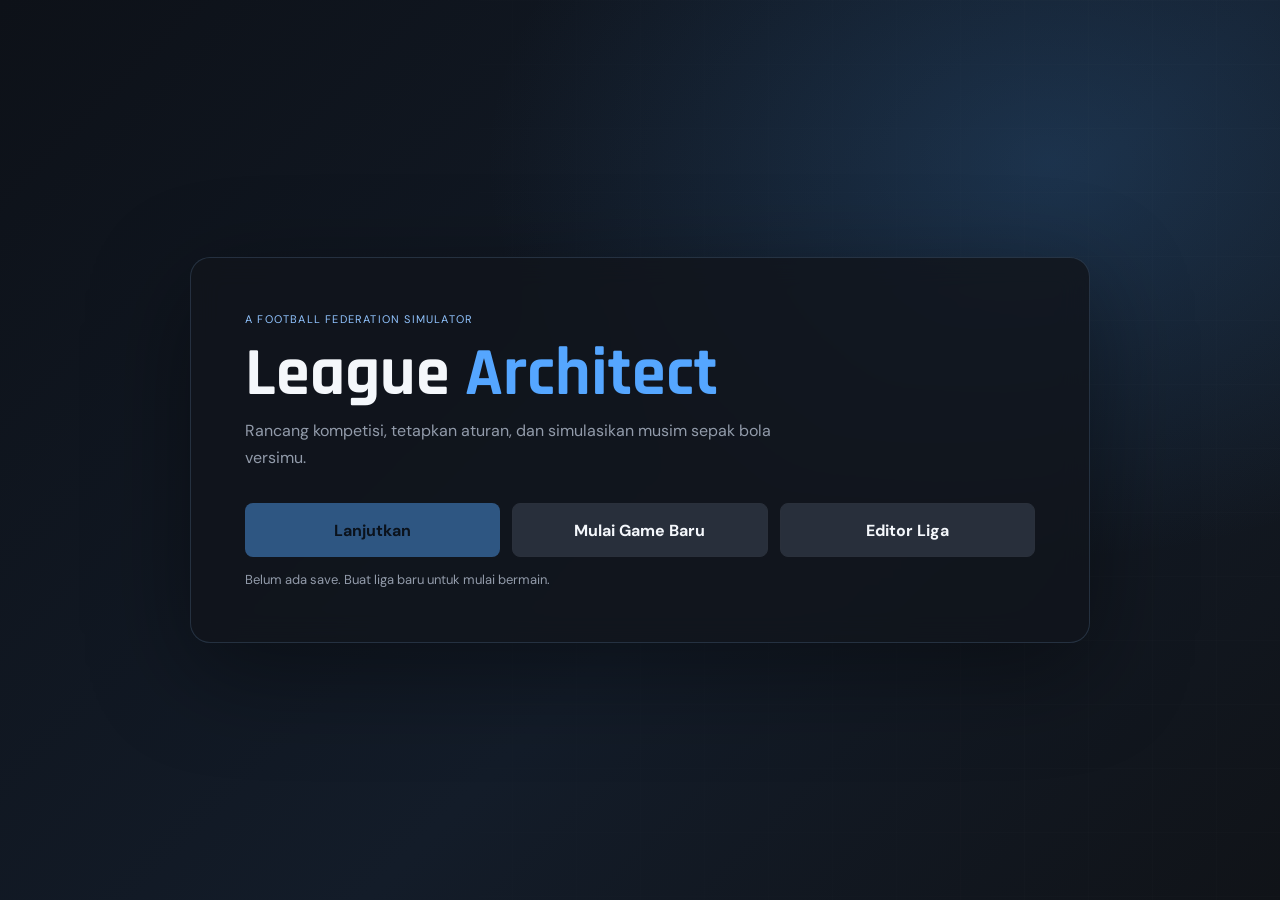
<file: index.html>
<!DOCTYPE html>
<html lang="id">
<head>
    <meta charset="UTF-8">
    <meta name="viewport" content="width=device-width, initial-scale=1.0">
    <meta name="theme-color" content="#101318">
    <title>League Architect | Football Federation Simulator</title>
    <link rel="preconnect" href="https://fonts.googleapis.com">
    <link rel="preconnect" href="https://fonts.gstatic.com" crossorigin>
    <link href="https://fonts.googleapis.com/css2?family=DM+Sans:wght@400;500;600;700&family=Rajdhani:wght@600;700&display=swap" rel="stylesheet">
    <link rel="stylesheet" href="CSS/style.css">
</head>
<body>
    <section id="startScreen" class="start-screen">
        <div class="start-backdrop"></div>
        <div class="start-content">
            <p class="eyebrow">A FOOTBALL FEDERATION SIMULATOR</p>
            <h1>League <span>Architect</span></h1>
            <p class="start-description">Rancang kompetisi, tetapkan aturan, dan simulasikan musim sepak bola versimu.</p>
            <div id="startMenu" class="start-menu">
                <button class="primary-button start-button" data-start-action="continue">Lanjutkan</button>
                <button class="secondary-button start-button" data-start-action="new">Mulai Game Baru</button>
                <button class="secondary-button start-button" data-start-action="editor">Editor Liga</button>
                <p id="saveHint" class="notice"></p>
            </div>
            <div id="setupPanel" class="setup-panel" hidden></div>
        </div>
    </section>

    <div class="app-shell" id="appShell" hidden>
        <aside class="sidebar">
            <button class="club-mark" data-view="overview" aria-label="Buka ringkasan liga">
                <span>LIGA</span>
            </button>
            <nav class="main-nav" aria-label="Navigasi utama">
                <button class="nav-item active" data-view="overview" title="Ringkasan"><span>⌂</span><small>Ringkasan</small></button>
                <button class="nav-item" data-view="teams" title="Tim"><span>♙</span><small>Tim</small></button>
                <button class="nav-item" data-view="regulations" title="Peraturan"><span>⚙</span><small>Peraturan</small></button>
                <button class="nav-item" data-view="calendar" title="Kalender"><span>▦</span><small>Kalender</small></button>
                <button class="nav-item" data-view="records" title="Laporan"><span>▤</span><small>Laporan</small></button>
                <button class="nav-item" data-view="archive" title="Arsip Musim"><span>◷</span><small>Arsip</small></button>
                <button class="nav-item" data-view="ratings" title="Rating Tim"><span>★</span><small>Rating</small></button>
                <button class="nav-item" id="leagueEditorButton" title="Editor Liga — tersedia setelah musim selesai"><span>✎</span><small>Editor</small></button>
            </nav>
            <button class="nav-item save-button" id="saveButton" title="Simpan"><span>✓</span><small>Simpan</small></button>
        </aside>

        <main class="main-content">
            <header class="topbar">
                <div>
                    <p class="eyebrow" id="seasonLabel">Musim 2026/27</p>
                    <h1 id="pageTitle">Ringkasan Liga</h1>
                </div>
                <div class="topbar-actions">
                    <div class="finance-pill"><span>Kas Federasi</span><strong id="budgetValue">Rp 0</strong></div>
                    <button class="icon-button" id="resetButton" title="Menu utama" aria-label="Kembali ke menu utama">⌂</button>
                </div>
            </header>
            <div id="app" class="view-container" aria-live="polite"></div>
        </main>
    </div>

    <div id="toast" class="toast" role="status"></div>
    <script src="DATA/player-names.js"></script>
    <script src="JS/app.js"></script>
</body>
</html>
</file>
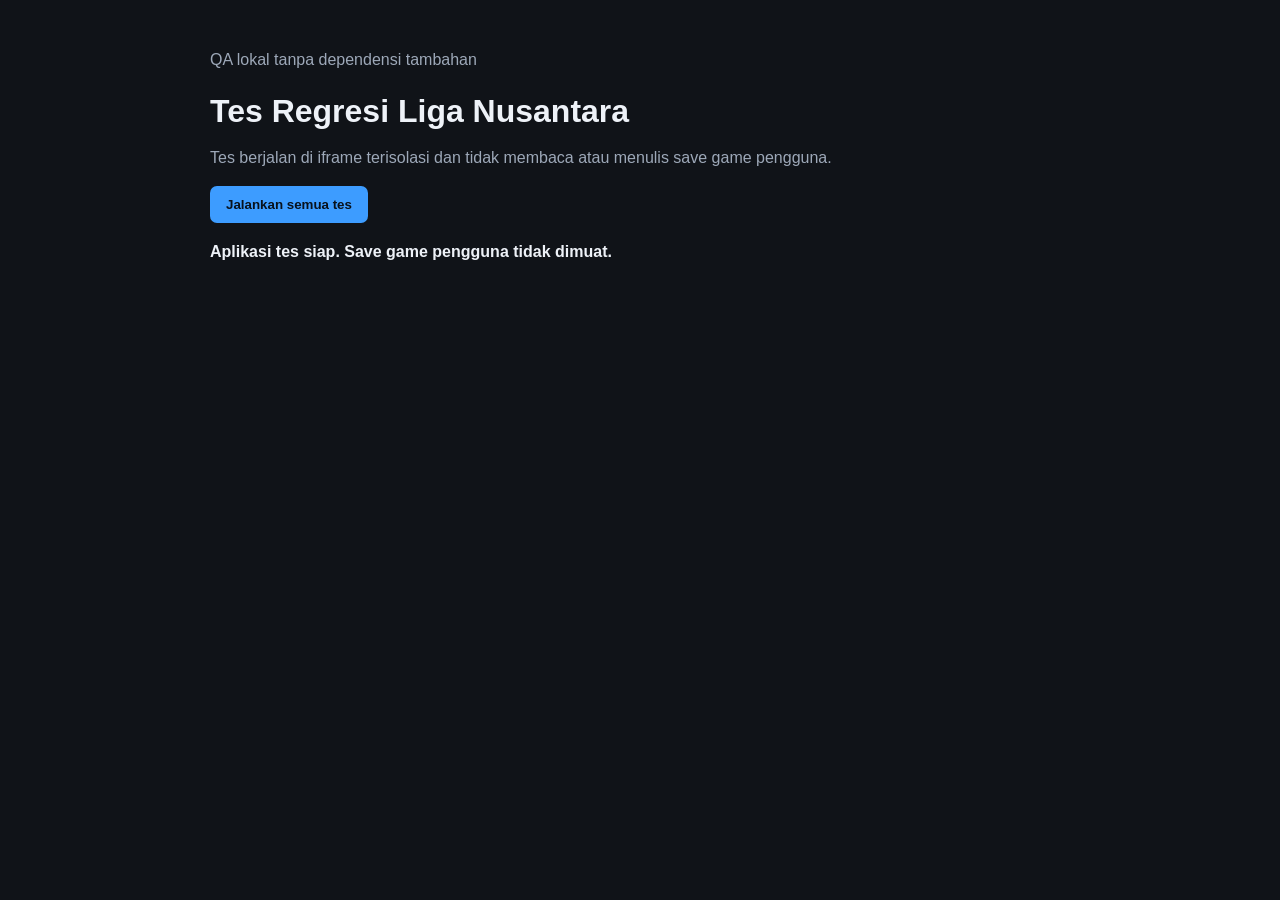
<file: tests/regression.html>
<!DOCTYPE html>
<html lang="id">
<head>
    <meta charset="UTF-8">
    <meta name="viewport" content="width=device-width, initial-scale=1.0">
    <title>Tes Regresi — Liga Nusantara</title>
    <style>
        :root { color-scheme: dark; font-family: "Segoe UI", sans-serif; background: #101318; color: #eef2f8; }
        body { max-width: 860px; margin: 0 auto; padding: 32px 20px; }
        h1 { margin-bottom: 8px; }
        p { color: #9da8b8; line-height: 1.5; }
        button { padding: 11px 16px; border: 0; border-radius: 7px; background: #3d9cff; color: #08111c; font-weight: 700; cursor: pointer; }
        button:disabled { opacity: .55; cursor: wait; }
        #summary { margin: 20px 0 10px; font-weight: 700; }
        #results { padding-left: 24px; }
        #results li { margin: 9px 0; }
        .passed { color: #48d597; }
        .failed { color: #ff6b78; }
        .test-frame { position: fixed; left: -10000px; top: 0; width: 1280px; height: 900px; border: 0; }
    </style>
</head>
<body>
    <main>
        <p>QA lokal tanpa dependensi tambahan</p>
        <h1>Tes Regresi Liga Nusantara</h1>
        <p>Tes berjalan di iframe terisolasi dan tidak membaca atau menulis save game pengguna.</p>
        <button id="runTests" type="button" disabled>Memuat aplikasi tes…</button>
        <div id="summary" role="status">Menunggu aplikasi tes dimuat.</div>
        <ol id="results"></ol>
    </main>
    <iframe id="appFrame" class="test-frame" src="../index.html?regression=1" title="Fixture tes aplikasi"></iframe>
    <script src="regression.js"></script>
</body>
</html>
</file>
<file: CSS/style.css>
:root {
    --bg: #0e1117;
    --panel: #171b23;
    --panel-2: #1d222c;
    --line: #2a303b;
    --text: #f4f7fb;
    --muted: #929baa;
    --accent: #55a6ff;
    --accent-2: #91c4ff;
    --green: #48d597;
    --orange: #ffb35c;
    --danger: #ff6b78;
}

* { box-sizing: border-box; }

body {
    margin: 0;
    min-width: 320px;
    min-height: 100vh;
    background: var(--bg);
    color: var(--text);
    font-family: "DM Sans", sans-serif;
}

button { font: inherit; }

.app-shell { display: grid; grid-template-columns: 84px 1fr; min-height: 100vh; }

.sidebar {
    position: fixed;
    z-index: 20;
    width: 84px;
    height: 100vh;
    display: flex;
    flex-direction: column;
    align-items: center;
    padding: 18px 10px;
    background: #11151c;
    border-right: 1px solid var(--line);
}

.club-mark {
    width: 52px;
    height: 52px;
    border: 1px solid #4e79a8;
    border-radius: 50%;
    background: linear-gradient(145deg, #1d67aa, #19344f);
    color: white;
    font-family: "Rajdhani", sans-serif;
    font-size: 13px;
    font-weight: 700;
    cursor: pointer;
}

.main-nav { display: flex; flex-direction: column; gap: 6px; margin-top: 34px; width: 100%; }
.nav-item {
    width: 64px;
    min-height: 58px;
    border: 0;
    border-radius: 10px;
    background: transparent;
    color: var(--muted);
    display: flex;
    flex-direction: column;
    align-items: center;
    justify-content: center;
    gap: 3px;
    cursor: pointer;
}
.nav-item span { font-size: 21px; line-height: 1; }
.nav-item small { font-size: 10px; }
.nav-item:hover, .nav-item.active { color: var(--text); background: #202735; }
.nav-item.active { box-shadow: inset 3px 0 var(--accent); }
.save-button { margin-top: auto; color: var(--green); }

.main-content { grid-column: 2; min-width: 0; }
.topbar {
    height: 96px;
    display: flex;
    align-items: center;
    justify-content: space-between;
    padding: 20px 34px;
    border-bottom: 1px solid var(--line);
    background: rgba(14,17,23,.92);
}
.topbar h1 { margin: 2px 0 0; font-family: "Rajdhani", sans-serif; font-size: 28px; }
.eyebrow { margin: 0; color: var(--muted); text-transform: uppercase; letter-spacing: 1.2px; font-size: 11px; }
.topbar-actions { display: flex; align-items: center; gap: 10px; }
.finance-pill { display: flex; flex-direction: column; min-width: 150px; text-align: right; }
.finance-pill span { color: var(--muted); font-size: 11px; }
.finance-pill strong { color: var(--green); font-size: 16px; }
.icon-button {
    width: 42px;
    height: 42px;
    border: 1px solid var(--line);
    border-radius: 8px;
    background: var(--panel);
    color: var(--text);
    cursor: pointer;
}

.view-container { padding: 26px 34px 40px; }
.grid { display: grid; gap: 16px; }
.grid-overview { grid-template-columns: minmax(0, 1.7fr) minmax(260px, .8fr); }
.panel { background: var(--panel); border: 1px solid var(--line); border-radius: 12px; overflow: hidden; }
.panel-header {
    min-height: 58px;
    display: flex;
    align-items: center;
    justify-content: space-between;
    padding: 14px 18px;
    border-bottom: 1px solid var(--line);
}
.panel-header h2 { margin: 0; font-family: "Rajdhani", sans-serif; font-size: 18px; }
.panel-body { padding: 18px; }

.club-hero {
    min-height: 210px;
    padding: 24px;
    display: flex;
    align-items: center;
    gap: 24px;
    background:
        linear-gradient(90deg, rgba(18,24,33,.95) 20%, rgba(18,24,33,.58)),
        radial-gradient(circle at 85% 25%, #5d94c9 0, #26384c 20%, #151a22 58%);
}
.crest {
    width: 118px;
    height: 118px;
    flex: 0 0 auto;
    display: grid;
    place-items: center;
    border: 4px solid #edf5ff;
    clip-path: polygon(50% 0, 92% 16%, 86% 78%, 50% 100%, 14% 78%, 8% 16%);
    background: linear-gradient(145deg, #4d9ddf, #18365a);
    font-family: "Rajdhani", sans-serif;
    font-size: 22px;
    font-weight: 700;
}
.club-hero h2 { margin: 0 0 5px; font-family: "Rajdhani", sans-serif; font-size: 31px; }
.club-meta { color: var(--muted); font-size: 13px; }
.stat-row { display: grid; grid-template-columns: repeat(4, 1fr); margin-top: 22px; }
.stat { border-right: 1px solid rgba(255,255,255,.12); padding: 0 16px; }
.stat:first-child { padding-left: 0; }
.stat:last-child { border: 0; }
.stat span { display: block; color: var(--muted); font-size: 11px; }
.stat strong { font-family: "Rajdhani", sans-serif; font-size: 20px; }

.next-match { background: linear-gradient(135deg, #1a2634, #171b23); }
.match-teams { display: grid; grid-template-columns: 1fr 60px 1fr; align-items: center; text-align: center; padding: 20px 12px; }
.team-badge { width: 52px; height: 52px; margin: 0 auto 8px; display: grid; place-items: center; border-radius: 50%; background: #2e6fa6; font-family: "Rajdhani", sans-serif; font-weight: 700; }
.match-teams strong { font-size: 12px; }
.match-vs { color: var(--muted); font-family: "Rajdhani", sans-serif; font-size: 13px; }
.primary-button, .secondary-button, .danger-button {
    border: 0;
    border-radius: 8px;
    min-height: 40px;
    padding: 0 16px;
    cursor: pointer;
    font-weight: 700;
}
.primary-button { background: var(--accent); color: #07111d; }
.primary-button:hover { background: var(--accent-2); }
.secondary-button { background: #282f3b; color: var(--text); border: 1px solid var(--line); }
.danger-button { background: #4a2027; color: #ffabb3; border: 1px solid #74323b; }

.table { width: 100%; border-collapse: collapse; }
.table th { color: var(--muted); font-size: 10px; text-transform: uppercase; text-align: left; padding: 10px 12px; border-bottom: 1px solid var(--line); }
.table td { padding: 12px; border-bottom: 1px solid rgba(42,48,59,.75); font-size: 13px; }
.table tr:last-child td { border-bottom: 0; }
.table tr.highlight td { background: rgba(85,166,255,.06); }
.position { color: var(--accent); font-weight: 700; }

.broadcast-table {
    min-width: 860px;
    background: #121820;
}
.broadcast-scroll {
    width: 100%;
    overflow-x: auto;
    scrollbar-color: #3d4b5d #141922;
}
.broadcast-header,
.broadcast-row {
    display: grid;
    grid-template-columns: 44px minmax(190px, 1.7fr) repeat(7, 48px) 58px 112px 78px;
    align-items: center;
}
.broadcast-header {
    min-height: 36px;
    color: var(--muted);
    background: #1b222d;
    border-bottom: 1px solid var(--line);
    font-size: 9px;
    font-weight: 700;
    text-align: center;
    text-transform: uppercase;
}
.broadcast-header span:nth-child(2) { text-align: left; padding-left: 12px; }
.broadcast-row {
    min-height: 68px;
    border-bottom: 1px solid rgba(42,48,59,.82);
    position: relative;
    text-align: center;
    font-size: 12px;
}
.broadcast-row:last-child { border-bottom: 0; }
.broadcast-row:hover { background: rgba(85,166,255,.055); }
.broadcast-row.promotion { border-left: 3px solid var(--green); }
.broadcast-row.playoff { border-left: 3px solid var(--orange); }
.broadcast-row.relegation { border-left: 3px solid var(--danger); }
.broadcast-row:not(.promotion):not(.playoff):not(.relegation) { border-left: 3px solid transparent; }
.standing-position {
    display: flex;
    align-items: center;
    justify-content: center;
    gap: 3px;
    color: var(--accent-2);
    font-family: "Rajdhani", sans-serif;
    font-size: 17px;
    font-weight: 700;
}
.standing-movement {
    min-width: 17px;
    color: var(--muted);
    font-family: "Rajdhani", sans-serif;
    font-size: 9px;
    font-weight: 900;
    line-height: 1;
    white-space: nowrap;
}
.standing-movement.up { color: var(--green); }
.standing-movement.down { color: var(--danger); }
.standing-movement.flat { color: var(--muted); font-size: 10px; }
.standing-club {
    display: grid;
    grid-template-columns: 42px minmax(0, 1fr);
    align-items: center;
    gap: 10px;
    min-width: 0;
    height: 68px;
    padding: 0 10px 0 8px;
    border: 0;
    background: transparent;
    color: var(--text);
    text-align: left;
    cursor: pointer;
}
.standing-club:hover strong { color: var(--accent-2); }
.standing-club strong,
.standing-club small { display: block; overflow: hidden; text-overflow: ellipsis; white-space: nowrap; }
.standing-club strong { font-size: 13px; }
.standing-club small { margin-top: 3px; color: var(--muted); font-size: 10px; }
.standing-badge {
    width: 38px;
    height: 38px;
    display: grid;
    place-items: center;
    border: 1px solid #5a7391;
    border-radius: 50%;
    background: linear-gradient(145deg, #315a7e, #182838);
    color: #edf5ff;
    font-family: "Rajdhani", sans-serif;
    font-size: 11px;
    font-weight: 700;
}
.positive { color: var(--green); }
.negative { color: var(--danger); }
.form-results {
    display: flex;
    justify-content: center;
    gap: 3px;
}
.form-results span,
.club-form span {
    width: 20px;
    height: 20px;
    display: grid;
    place-items: center;
    border-radius: 4px;
    font-size: 9px;
    font-weight: 800;
}
.form-w { background: #257d5b; color: #dfffee; }
.form-d { background: #5d6571; color: #fff; }
.form-l { background: #8d3b45; color: #ffe9ec; }
.form-empty { background: #242b35; color: var(--muted); }
.standing-cards {
    display: flex;
    justify-content: center;
    gap: 5px;
}
.standing-cards span {
    min-width: 24px;
    height: 22px;
    display: grid;
    place-items: center;
    border-radius: 4px;
    font-size: 9px;
    font-weight: 800;
}
.yellow-card { background: #b88a2b; color: #19150d; }
.red-card { background: #9d3d48; color: #fff; }
.standing-points {
    width: 42px;
    height: 34px;
    display: grid;
    place-items: center;
    justify-self: center;
    border-radius: 6px;
    background: var(--accent);
    color: #09111b;
    font-family: "Rajdhani", sans-serif;
    font-size: 15px;
}
.table-legend {
    display: flex;
    gap: 18px;
    min-height: 42px;
    align-items: center;
    padding: 0 18px;
    border-top: 1px solid var(--line);
    color: var(--muted);
    font-size: 10px;
}
.table-legend span { display: flex; align-items: center; gap: 7px; }
.table-legend i { width: 8px; height: 8px; border-radius: 50%; }
.legend-promotion { background: var(--green); }
.legend-playoff { background: var(--orange); }
.legend-relegation { background: var(--danger); }
.legend-neutral { background: var(--accent); }

.list-row { display: grid; grid-template-columns: 52px 1fr auto; align-items: center; gap: 12px; padding: 10px 0; border-bottom: 1px solid var(--line); }
.list-row:last-child { border: 0; }
.shirt { width: 42px; height: 42px; display: grid; place-items: center; border-radius: 8px; background: #293342; color: var(--accent-2); font-family: "Rajdhani", sans-serif; }
.player-name strong { display: block; }
.player-name small { color: var(--muted); }
.rating { width: 38px; height: 38px; display: grid; place-items: center; border-radius: 50%; background: #26382c; color: var(--green); font-weight: 700; }

.notice { color: var(--muted); font-size: 13px; }
.fixtures-grid { display: grid; grid-template-columns: repeat(3, 1fr); gap: 16px; }
.fixture-card { padding: 16px; }
.fixture-card.played { opacity: .85; }
.fixture-meta { color: var(--muted); font-size: 11px; margin-bottom: 14px; }
.fixture-score { display: grid; grid-template-columns: 1fr 52px 1fr; align-items: center; text-align: center; }
.fixture-score strong { font-size: 12px; }
.score-box { color: var(--text); font-family: "Rajdhani", sans-serif; font-size: 22px; }

.formation { display: grid; grid-template-columns: repeat(5, 1fr); gap: 12px; padding: 18px; min-height: 360px; background: repeating-linear-gradient(90deg, transparent 0, transparent calc(20% - 1px), rgba(255,255,255,.035) 20%), linear-gradient(160deg, #1f5038, #183728); border-radius: 10px; }
.formation-row { display: flex; flex-direction: column-reverse; align-items: center; justify-content: space-around; }
.pitch-player { width: 78px; text-align: center; cursor: pointer; }
.pitch-player span { width: 44px; height: 44px; margin: auto; display: grid; place-items: center; border: 2px solid rgba(255,255,255,.75); border-radius: 50%; background: #19314a; font-weight: 700; box-shadow: 0 6px 14px rgba(0,0,0,.25); }
.pitch-player small { display: block; margin-top: 5px; font-size: 10px; text-shadow: 0 1px 3px #000; }

.market-grid { display: grid; grid-template-columns: repeat(2, minmax(0,1fr)); gap: 12px; }
.market-card { display: grid; grid-template-columns: 50px 1fr auto; align-items: center; gap: 12px; padding: 14px; border: 1px solid var(--line); border-radius: 10px; }
.market-card strong { display: block; }
.market-card small { color: var(--muted); }
.price { color: var(--green); font-weight: 700; margin-bottom: 6px; }

.club-detail-back { margin-bottom: 14px; }
.club-detail-grid {
    display: grid;
    grid-template-columns: minmax(0, 1.4fr) minmax(220px, .6fr);
    gap: 16px;
}
.club-profile-header {
    min-height: 136px;
    display: flex;
    align-items: center;
    justify-content: space-around;
    gap: 18px;
    padding: 24px;
    border-bottom: 1px solid var(--line);
}
.club-profile-header h2 { margin: 4px 0 3px; font-family: "Rajdhani", sans-serif; font-size: 28px; }
.club-profile-badge { width: 88px !important; height: 88px !important; margin: 0 !important; flex: 0 0 auto; font-size: 18px !important; }
.club-profile-stats {
    display: grid;
    grid-template-columns: repeat(4, 1fr);
    gap: 12px;
}
.club-profile-stats div {
    min-height: 70px;
    display: flex;
    flex-direction: column;
    justify-content: center;
    padding: 10px;
    border: 1px solid var(--line);
    border-radius: 8px;
    background: #11161e;
}
.club-profile-stats span { color: var(--muted); font-size: 10px; }
.club-profile-stats strong { margin-top: 5px; font-family: "Rajdhani", sans-serif; font-size: 18px; }
.club-form { display: flex; gap: 7px; }
.club-form span { width: 34px; height: 34px; font-size: 11px; }
.club-finance-panel,
.club-history-panel { grid-column: 1 / -1; }
.club-match-row {
    display: grid;
    grid-template-columns: 74px 68px minmax(0, 1fr) 30px 110px;
    align-items: center;
    min-height: 48px;
    border-bottom: 1px solid rgba(42,48,59,.72);
}
.club-match-row:last-child { border-bottom: 0; }
.club-match-row.menang { border-left: 3px solid var(--green); background: rgba(72,213,151,.025); }
.club-match-row.seri { border-left: 3px solid #d8b35c; background: rgba(216,179,92,.025); }
.club-match-row.kalah { border-left: 3px solid var(--danger); background: rgba(255,107,120,.025); }
.match-result-badge {
    width: 62px;
    height: 26px;
    display: grid;
    place-items: center;
    justify-self: center;
    border-radius: 5px;
    font-size: 9px;
    font-weight: 900;
    letter-spacing: .5px;
}
.match-result-badge.menang { background: #257d5b; color: #dfffee; }
.match-result-badge.seri { background: #806b32; color: #fff5c9; }
.match-result-badge.kalah { background: #8d3b45; color: #ffe9ec; }
.match-venue {
    color: var(--accent-2) !important;
    font-size: 9px !important;
    text-align: center;
}
.club-match-row .club-score {
    background: #3a4b60;
    color: #fff;
}
.club-match-row .opponent-score {
    background: #202734;
    color: var(--muted);
}
.match-result-legend {
    display: flex;
    align-items: center;
    gap: 6px;
    font-size: 9px;
}
.match-result-legend span {
    border-radius: 4px;
    padding: 4px 6px;
    font-weight: 800;
}
.match-result-legend .legend-win { background: #257d5b; color: #dfffee; }
.match-result-legend .legend-draw { background: #806b32; color: #fff5c9; }
.match-result-legend .legend-loss { background: #8d3b45; color: #ffe9ec; }
.match-result-legend small { color: var(--muted); margin-left: 4px; }
.club-match-row > span { color: var(--muted); font-size: 11px; }
.club-match-row > strong { font-size: 13px; }
.club-match-row > .club-opponent-link {
    justify-self: start;
    padding: 0;
    border: 0;
    background: transparent;
    color: var(--text);
    font: inherit;
    font-size: 13px;
    font-weight: 700;
    text-align: left;
    cursor: pointer;
}
.club-match-row > .club-opponent-link:hover { color: var(--accent-2); text-decoration: underline; }
.club-match-row > div { display: flex; justify-content: flex-end; align-items: center; gap: 8px; }
.club-match-row > div span {
    width: 30px;
    height: 30px;
    display: grid;
    place-items: center;
    border-radius: 5px;
    background: #28313e;
    font-family: "Rajdhani", sans-serif;
}

.toast {
    position: fixed;
    right: 24px;
    bottom: 24px;
    transform: translateY(20px);
    opacity: 0;
    pointer-events: none;
    z-index: 50;
    padding: 12px 16px;
    border: 1px solid #3d4b5d;
    border-radius: 8px;
    background: #252d38;
    transition: .2s;
}
.toast.show { transform: translateY(0); opacity: 1; }

.federation-hero {
    min-height: 210px;
    padding: 24px;
    display: flex;
    align-items: center;
    gap: 24px;
    background:
        linear-gradient(90deg, rgba(18,24,33,.95) 20%, rgba(18,24,33,.58)),
        radial-gradient(circle at 85% 25%, #5d94c9 0, #26384c 20%, #151a22 58%);
}

.federation-hero h2 { margin: 0 0 5px; font-family: "Rajdhani", sans-serif; font-size: 31px; }

.team-grid {
    display: grid;
    grid-template-columns: repeat(2, minmax(0, 1fr));
    gap: 12px;
}

.team-card {
    display: grid;
    grid-template-columns: 52px 1fr auto;
    align-items: center;
    gap: 12px;
    min-height: 92px;
    padding: 14px;
    border: 1px solid var(--line);
    border-radius: 10px;
}

.team-card strong,
.team-card small { display: block; }
.team-card small { margin-top: 4px; color: var(--muted); }
.team-card-stats { display: flex; gap: 18px; text-align: right; }
.team-card-stats span { min-width: 58px; }
.team-card-stats small { color: var(--muted); }
.team-card-button {
    width: 100%;
    border: 1px solid var(--line);
    background: var(--panel);
    color: var(--text);
    text-align: left;
    cursor: pointer;
}
.team-card-button:hover {
    border-color: #5689bd;
    background: #1c2430;
}

.rules-grid {
    display: grid;
    grid-template-columns: repeat(2, minmax(0, 1fr));
    gap: 12px;
}

.rule-card {
    display: grid;
    grid-template-columns: 42px 1fr;
    align-items: center;
    gap: 12px;
    min-height: 86px;
    padding: 12px;
    border: 1px solid var(--line);
    border-radius: 10px;
}
.rule-card > span {
    width: 38px;
    height: 38px;
    display: grid;
    place-items: center;
    border-radius: 8px;
    background: #26364a;
    color: var(--accent-2);
    font-family: "Rajdhani", sans-serif;
    font-weight: 700;
}
.rule-card strong,
.rule-card small { display: block; }
.rule-card small { margin-top: 5px; color: var(--muted); }
.rule-select { width: 100%; margin: 6px 0 14px; }

.calendar-list {
    display: grid;
    grid-template-columns: repeat(2, minmax(0, 1fr));
    gap: 12px;
}
.week-card {
    padding: 12px;
    border: 1px solid var(--line);
    border-radius: 10px;
}
.week-card.current { border-color: #5689bd; box-shadow: inset 3px 0 var(--accent); }
.week-title { display: flex; justify-content: space-between; margin-bottom: 8px; }
.week-title span { color: var(--muted); font-size: 11px; }
.calendar-match {
    display: grid;
    grid-template-columns: 1fr 58px 1fr;
    align-items: center;
    min-height: 34px;
    border-top: 1px solid rgba(42,48,59,.65);
    text-align: center;
    font-size: 12px;
}
.calendar-match strong:first-child { text-align: right; }
.calendar-match strong:last-child { text-align: left; }
.calendar-match span { color: var(--accent-2); }
.promotion-settings {
    display: grid;
    grid-template-columns: minmax(0, 1fr);
    gap: 12px;
    margin: 8px 0 6px;
}
.promotion-settings label {
    display: block;
    margin-bottom: 6px;
    color: var(--muted);
    font-size: 12px;
}
.promotion-settings input { width: 100%; }
.movement-rules {
    width: 100%;
}
.movement-rules-intro { margin-bottom: 12px; }
.movement-rules-intro h3 {
    margin: 0 0 4px;
    font-family: "Rajdhani", sans-serif;
    font-size: 18px;
}
.movement-rules-intro p {
    max-width: 720px;
    margin: 0;
    color: var(--muted);
    font-size: 12px;
    line-height: 1.5;
}
.movement-rule-card {
    display: grid;
    gap: 12px;
    margin-top: 10px;
    padding: 16px;
    border: 1px solid var(--line);
    border-radius: 10px;
    background: rgba(16,20,27,.72);
}
.movement-rule-heading {
    display: flex;
    align-items: flex-start;
    justify-content: space-between;
    flex-wrap: wrap;
    gap: 12px;
}
.movement-rule-heading > div { display: grid; gap: 3px; }
.movement-rule-kicker {
    color: var(--accent-2);
    font-size: 10px;
    font-weight: 700;
    letter-spacing: .06em;
    text-transform: uppercase;
}
.movement-rule-heading strong {
    font-family: "Rajdhani", sans-serif;
    font-size: 19px;
}
.movement-rule-heading span {
    color: var(--muted);
    font-size: 11px;
}
.movement-rule-heading > span {
    padding: 5px 8px;
    border: 1px solid var(--line);
    border-radius: 6px;
    white-space: normal;
}
.movement-rule-card label {
    color: var(--muted);
    font-size: 12px;
}
.movement-mode-label { display: grid; gap: 6px; }
.movement-mode-label select {
    width: 100%;
    min-height: 40px;
}
.movement-fields {
    display: grid;
    grid-template-columns: repeat(2, minmax(0, 1fr));
    gap: 10px;
}
.movement-field {
    display: grid;
    align-content: start;
    gap: 3px;
    min-width: 0;
    padding: 10px;
    border: 1px solid var(--line);
    border-radius: 8px;
    background: rgba(255,255,255,.02);
}
.movement-field > span {
    color: var(--text);
    font-size: 12px;
    font-weight: 700;
}
.movement-field small {
    min-height: 24px;
    color: var(--muted);
    font-size: 10px;
    line-height: 1.3;
}
.movement-field input {
    width: 100%;
    min-height: 40px;
    margin-top: 4px;
}
.movement-rule-explanation {
    padding: 12px 14px;
    border: 1px solid rgba(85,166,255,.2);
    border-radius: 8px;
    background: rgba(85,166,255,.055);
    color: var(--text);
    font-size: 12px;
    line-height: 1.5;
}
.movement-rule-explanation ol {
    display: grid;
    gap: 7px;
    margin: 0;
    padding-left: 20px;
}
.movement-rule-explanation li { padding-left: 3px; }
.movement-rule-explanation li::marker {
    color: var(--accent-2);
    font-weight: 700;
}
.movement-rule-validation {
    margin: 0;
    font-size: 11px;
    line-height: 1.4;
}
.movement-rule-validation.valid { color: var(--green); }
.movement-rule-validation.invalid { color: var(--danger); }

.division-tabs {
    display: flex;
    gap: 8px;
    margin: 0 0 16px;
    padding: 12px;
    overflow-x: auto;
    border: 1px solid var(--line);
    border-radius: 12px;
    background: var(--panel);
}
.division-tab {
    min-width: 118px;
    min-height: 42px;
    border: 1px solid var(--line);
    border-radius: 8px;
    background: #202631;
    color: var(--muted);
    cursor: pointer;
    font-weight: 700;
}
.division-tab span {
    display: inline-grid;
    min-width: 24px;
    height: 24px;
    place-items: center;
    margin-left: 5px;
    border-radius: 12px;
    background: #313947;
    color: var(--text);
}
.division-tab.active {
    border-color: #5689bd;
    background: #26384b;
    color: var(--text);
    box-shadow: inset 0 -3px var(--accent);
}
.calendar-tabs { margin: 12px 18px 0; }
.division-team-section { border-bottom: 1px solid var(--line); }
.division-team-section:last-child { border-bottom: 0; }
.division-team-heading { display: flex; align-items: center; justify-content: space-between; margin-bottom: 10px; }
.division-team-heading h3 { margin: 0; font-family: "Rajdhani", sans-serif; }
.division-team-heading span { color: var(--muted); font-size: 12px; }

@media (max-width: 900px) {
    .app-shell { grid-template-columns: 64px 1fr; }
    .sidebar { width: 64px; }
    .club-mark { width: 44px; height: 44px; }
    .nav-item { width: 44px; }
    .nav-item small { display: none; }
    .topbar { height: 82px; padding: 16px 20px; }
    .view-container { padding: 20px; }
    .grid-overview { grid-template-columns: 1fr; }
    .fixtures-grid { grid-template-columns: repeat(2, 1fr); }
    .team-grid,
    .rules-grid,
    .calendar-list { grid-template-columns: 1fr; }
}

@media (max-width: 620px) {
    .app-shell { display: block; padding-bottom: 68px; }
    .sidebar { top: auto; bottom: 0; width: 100%; height: 68px; padding: 6px 8px; flex-direction: row; }
    .club-mark, .save-button { display: none; }
    .main-nav { margin: 0; flex-direction: row; justify-content: space-around; }
    .nav-item { width: auto; flex: 1; min-height: 52px; }
    .nav-item.active { box-shadow: inset 0 -3px var(--accent); }
    .main-content { grid-column: auto; }
    .topbar { height: 76px; }
    .topbar h1 { font-size: 21px; }
    .finance-pill { min-width: 110px; }
    .view-container { padding: 14px; }
    .club-hero { align-items: flex-start; }
    .crest { width: 82px; height: 82px; }
    .stat-row { grid-template-columns: repeat(2,1fr); gap: 14px 0; }
    .stat:nth-child(2) { border: 0; }
    .fixtures-grid, .market-grid { grid-template-columns: 1fr; }
    .formation { grid-template-columns: repeat(3, 1fr); overflow-x: auto; }
}

[hidden] { display: none !important; }

.start-screen {
    position: fixed;
    inset: 0;
    z-index: 100;
    display: grid;
    place-items: center;
    overflow: auto;
    padding: 28px 18px;
    background:
        radial-gradient(ellipse at 82% 18%, rgba(52,111,170,.28), transparent 38%),
        linear-gradient(135deg, #0d1118, #131c29 58%, #101318);
}
.start-backdrop {
    position: absolute;
    inset: 0;
    opacity: .14;
    background-image:
        linear-gradient(rgba(255,255,255,.08) 1px, transparent 1px),
        linear-gradient(90deg, rgba(255,255,255,.08) 1px, transparent 1px);
    background-size: 64px 64px;
    mask-image: linear-gradient(90deg, transparent, #000);
    pointer-events: none;
}
.start-content {
    position: relative;
    width: min(100%, 900px);
    padding: clamp(22px, 5vw, 54px);
    border: 1px solid rgba(145,196,255,.16);
    border-radius: 20px;
    background: rgba(17,21,28,.84);
    box-shadow: 0 28px 100px rgba(0,0,0,.4);
    backdrop-filter: blur(14px);
}
.start-content > .eyebrow { color: var(--accent-2); }
.start-content > h1 {
    max-width: 600px;
    margin: 16px 0 8px;
    font-family: "Rajdhani", sans-serif;
    font-size: clamp(40px, 8vw, 68px);
    line-height: .98;
}
.start-content > h1 span { color: var(--accent); }
.start-description { max-width: 540px; margin: 0; color: var(--muted); line-height: 1.7; }
.start-menu { display: grid; grid-template-columns: repeat(3, minmax(0, 1fr)); gap: 12px; margin-top: 32px; }
.start-button { min-height: 54px; }
.start-menu .notice { grid-column: 1 / -1; margin: 2px 0 0; }
.start-button:disabled,
.primary-button:disabled,
.secondary-button:disabled { opacity: .45; cursor: not-allowed; }

.setup-panel { margin-top: 30px; }
.setup-heading { margin-bottom: 20px; }
.setup-heading h2 { margin: 8px 0 5px; font-family: "Rajdhani", sans-serif; font-size: 30px; }
.setup-heading .notice { margin: 0; }
.back-button {
    margin: 0 0 22px;
    padding: 0;
    border: 0;
    background: transparent;
    color: var(--accent-2);
    cursor: pointer;
}
.setup-form {
    display: grid;
    gap: 8px;
    padding: 18px;
    border: 1px solid var(--line);
    border-radius: 12px;
    background: rgba(23,27,35,.9);
}
.setup-form > label,
.team-list-heading label { color: var(--text); font-size: 13px; font-weight: 700; }
.setup-form input {
    width: 100%;
    min-height: 44px;
    padding: 0 12px;
    border: 1px solid var(--line);
    border-radius: 8px;
    outline: none;
    background: #10141b;
    color: var(--text);
    font: inherit;
}
.setup-form input:focus { border-color: var(--accent); }
.team-list-heading { display: flex; align-items: center; justify-content: space-between; gap: 12px; margin: 16px 0 4px; }
.team-list-heading small { display: block; margin-top: 3px; color: var(--muted); }
.team-editor-list { display: grid; grid-template-columns: repeat(2, minmax(0, 1fr)); gap: 8px; max-height: 300px; overflow: auto; padding: 2px; }
.team-edit-row { display: grid; grid-template-columns: 30px minmax(0, 1fr) 36px; align-items: center; gap: 6px; }
.team-edit-index { color: var(--muted); font-size: 11px; text-align: center; }
.team-edit-row input { min-width: 0; }
.remove-team-button {
    width: 36px;
    height: 40px;
    border: 1px solid var(--line);
    border-radius: 8px;
    background: #28212a;
    color: #ffabb3;
    font-size: 20px;
    cursor: pointer;
}
.remove-team-button:disabled { opacity: .35; cursor: not-allowed; }
.setup-error { min-height: 18px; margin: 0; color: var(--danger); font-size: 12px; }
.setup-submit { min-height: 48px; }

@media (max-width: 620px) {
    .start-content { padding: 24px 18px; }
    .start-menu { grid-template-columns: 1fr; margin-top: 24px; }
    .team-editor-list { grid-template-columns: 1fr; max-height: 250px; }
    .promotion-settings { grid-template-columns: 1fr; }
    .movement-fields { grid-template-columns: 1fr; }
    .team-list-heading { align-items: flex-start; }
    .team-list-heading .secondary-button { padding: 0 10px; white-space: nowrap; }
    .club-detail-grid { grid-template-columns: 1fr; }
    .club-profile-header { align-items: center; padding: 18px; }
    .club-profile-badge { width: 72px !important; height: 72px !important; font-size: 16px !important; }
    .club-profile-header h2 { font-size: 21px; }
    .club-profile-stats { grid-template-columns: repeat(2, 1fr); }
    .club-history-panel { grid-column: auto; }
    .club-match-row { grid-template-columns: 64px 56px minmax(0, 1fr) 24px 92px; }
    .table-legend { flex-wrap: wrap; padding: 10px 14px; }
}

.rating-directory {
    display: grid;
    grid-template-columns: repeat(2, minmax(0, 1fr));
    gap: 12px;
}
.rating-team-card {
    display: grid;
    grid-template-columns: minmax(190px, 1fr) 66px minmax(180px, 1fr) 112px;
    align-items: center;
    gap: 12px;
    min-height: 112px;
    padding: 12px;
    border: 1px solid var(--line);
    border-radius: 10px;
    background: #121720;
}
.rating-team-main {
    display: grid;
    grid-template-columns: 78px 42px minmax(0, 1fr);
    align-items: center;
    gap: 8px;
    border: 0;
    background: transparent;
    color: var(--text);
    text-align: left;
    cursor: pointer;
}
.rating-rank-block {
    min-width: 78px;
    display: grid;
    grid-template-columns: 18px 34px;
    grid-template-rows: 18px 18px;
    align-items: center;
    text-align: center;
}
.ranking-movement {
    grid-row: 1;
    grid-column: 1;
    display: flex;
    align-items: center;
    justify-content: center;
    gap: 1px;
    font-family: "Rajdhani", sans-serif;
    font-size: 9px;
    line-height: 18px;
    font-weight: 900;
}
.global-ranking {
    grid-row: 1;
    grid-column: 2;
    color: var(--accent-2);
    font-family: "Rajdhani", sans-serif;
    font-size: 18px;
    font-weight: 800;
}
.ranking-rank-arrow,
.ranking-arrow {
    font-family: "Rajdhani", sans-serif;
    font-size: 11px;
    line-height: 18px;
    font-weight: 900;
}
.ranking-points {
    grid-row: 2;
    grid-column: 1;
    display: block;
    color: var(--text);
    font-size: 9px;
    font-weight: 800;
    text-align: center;
    white-space: nowrap;
}
.ranking-points.positive { color: var(--green); }
.ranking-points.negative { color: var(--danger); }
.ranking-points.neutral { color: var(--muted); }
.ranking-arrow.up { color: var(--green); }
.ranking-arrow.down { color: var(--danger); }
.ranking-arrow.flat { color: var(--muted); }
.rating-team-name strong,
.rating-team-name small { display: block; }
.rating-team-name small { margin-top: 4px; color: var(--muted); font-size: 10px; }
.rating-score {
    width: 58px;
    height: 58px;
    display: grid;
    place-items: center;
    border: 2px solid #4c86be;
    border-radius: 50%;
    background: #1a2d40;
}
.rating-score span { color: var(--muted); font-size: 8px; }
.rating-score strong { margin-top: -10px; font-family: "Rajdhani", sans-serif; font-size: 20px; }
.rating-bars { display: grid; gap: 7px; }
.rating-bar > div:first-child { display: flex; justify-content: space-between; font-size: 10px; }
.rating-bar > div:first-child span { color: var(--muted); }
.rating-track { height: 5px; margin-top: 4px; border-radius: 4px; background: #29313c; overflow: hidden; }
.rating-track span { display: block; height: 100%; border-radius: 4px; background: linear-gradient(90deg, #4d86b8, #68b5ec); }
.rating-momentum {
    display: grid;
    grid-template-columns: 1fr auto;
    align-items: center;
    gap: 5px 8px;
    color: var(--muted);
    font-size: 9px;
}
.rating-momentum strong { color: var(--text); font-size: 12px; }
.rating-score-block {
    display: grid;
    justify-items: center;
    gap: 4px;
}
.ranking-change {
    display: flex;
    align-items: center;
    gap: 4px;
    min-height: 18px;
    font-family: "Rajdhani", sans-serif;
    font-size: 11px;
    font-weight: 800;
}
.ranking-change.up,
.club-ranking-line.up { color: var(--green); }
.ranking-change.down,
.club-ranking-line.down { color: var(--danger); }
.ranking-change.flat,
.club-ranking-line.flat { color: var(--muted); }
.ranking-points {
    color: var(--muted);
    font-size: 8px;
    white-space: nowrap;
}
.club-ranking-line {
    display: flex;
    flex-wrap: wrap;
    gap: 8px;
    margin-top: 8px;
    font-size: 10px;
}
.club-ranking-line strong { font-family: "Rajdhani", sans-serif; font-size: 16px; }
.club-ranking-total { color: var(--text); font-weight: 700; }
.playoff-history {
    display: grid;
    gap: 10px;
}
.season-transition-summary { grid-column: 1 / -1; }
.season-transition-summary h3 {
    margin: 8px 0;
    font-family: "Rajdhani", sans-serif;
}
.season-transition-summary .notice:last-child { margin-bottom: 0; }
.playoff-history-card {
    display: grid;
    grid-template-columns: minmax(180px, 1fr) minmax(220px, 1.2fr) auto;
    align-items: center;
    gap: 12px;
    padding: 12px;
    border: 1px solid var(--line);
    border-radius: 8px;
    background: #11161e;
}
.playoff-history-heading span,
.playoff-leg-scores,
.playoff-result span {
    display: block;
    color: var(--muted);
    font-size: 10px;
}
.playoff-history-heading strong {
    display: block;
    margin-top: 4px;
    font-size: 12px;
}
.playoff-leg-scores {
    display: grid;
    gap: 4px;
}
.playoff-result {
    text-align: right;
}
.playoff-result strong {
    display: block;
    color: var(--green);
    font-family: "Rajdhani", sans-serif;
    font-size: 15px;
}
@media (max-width: 620px) {
    .playoff-history-card {
        grid-template-columns: minmax(0, 1fr);
    }
    .playoff-history-card > * {
        min-width: 0;
    }
    .playoff-history-heading strong,
    .playoff-leg-scores span,
    .playoff-result span {
        overflow-wrap: anywhere;
    }
    .playoff-result {
        text-align: left;
    }
}
.club-lineup-panel,
.club-squad-panel,
.player-lifecycle-summary { grid-column: 1 / -1; }
.lineup-list {
    display: grid;
    grid-template-columns: repeat(2, minmax(0, 1fr));
    gap: 8px;
}
.lineup-player {
    display: grid;
    grid-template-columns: 42px minmax(0, 1fr) 76px;
    align-items: center;
    min-height: 42px;
    border: 1px solid var(--line);
    border-radius: 8px;
    background: #11161e;
}
.lineup-player strong { font-size: 12px; }
.lineup-player > span:last-child { color: var(--green); font-size: 10px; font-weight: 800; text-align: center; }
.lineup-role { color: var(--accent-2); font-size: 9px; text-align: center; }
.squad-list { display: grid; grid-template-columns: repeat(2, minmax(0, 1fr)); gap: 8px; }
.squad-player-row {
    display: grid;
    grid-template-columns: 36px minmax(0, 1fr) 34px 62px;
    align-items: center;
    gap: 8px;
    min-height: 48px;
    padding: 5px 8px;
    border: 1px solid var(--line);
    border-radius: 8px;
    background: #11161e;
}
.squad-player-info { min-width: 0; }
.squad-player-info strong,
.squad-player-info small { display: block; overflow: hidden; text-overflow: ellipsis; white-space: nowrap; }
.squad-player-info strong { font-size: 12px; }
.squad-player-info small { margin-top: 3px; color: var(--muted); font-size: 10px; }
.squad-player-rating { text-align: center; }
.squad-player-change { font-size: 10px; font-weight: 700; text-align: right; }
.squad-player-change.growth,
.player-lifecycle-event.growth strong { color: var(--green); }
.squad-player-change.decline,
.player-lifecycle-event.decline strong { color: var(--danger); }
.squad-player-change.steady { color: var(--muted); }
.retirement-history { display: grid; gap: 6px; padding: 0 16px 16px; color: var(--muted); font-size: 11px; }
.retirement-history strong { color: var(--text); }
.player-lifecycle-stats { display: grid; grid-template-columns: repeat(4, 1fr); gap: 10px; }
.player-lifecycle-stats div { padding: 10px; border: 1px solid var(--line); border-radius: 8px; background: #11161e; }
.player-lifecycle-stats span,
.player-lifecycle-stats strong { display: block; }
.player-lifecycle-stats span { color: var(--muted); font-size: 10px; }
.player-lifecycle-stats strong { margin-top: 4px; font-family: "Rajdhani", sans-serif; font-size: 20px; }
.player-lifecycle-events { display: grid; gap: 6px; margin-top: 12px; }
.player-lifecycle-event { display: flex; justify-content: space-between; gap: 12px; padding: 8px 0; border-bottom: 1px solid var(--line); font-size: 11px; }
.player-lifecycle-event:last-child { border-bottom: 0; }
.player-lifecycle-event span { color: var(--muted); text-align: right; }
.player-lifecycle-event.retirement strong { color: #e8ba74; }
.player-lifecycle-event.arrival strong { color: var(--accent-2); }
.club-match-events,
.club-match-stats {
    display: flex;
    flex-wrap: wrap;
    gap: 7px;
    padding: 8px 84px 8px 84px;
    border-bottom: 1px solid rgba(42,48,59,.45);
    color: var(--muted);
    font-size: 10px;
}
.club-match-stats { padding-bottom: 12px; }
.club-match-events span,
.club-match-stats span { border: 1px solid var(--line); border-radius: 999px; padding: 4px 8px; }
.club-match-ai {
    margin: 0 16px 12px 84px;
    padding: 9px 11px;
    border: 1px solid var(--line);
    border-radius: 8px;
    background: #11161e;
}
.club-match-ai summary { color: var(--accent-2); cursor: pointer; font-size: 11px; font-weight: 700; }
.ai-report-note { margin: 8px 0; color: var(--muted); font-size: 10px; }
.ai-lineup-list { display: grid; grid-template-columns: repeat(2, minmax(0, 1fr)); gap: 6px; }
.ai-lineup-player {
    display: grid;
    grid-template-columns: 34px minmax(0, 1fr);
    align-items: center;
    gap: 4px;
    padding: 6px;
    border: 1px solid var(--line);
    border-radius: 6px;
    background: rgba(255,255,255,.015);
}
.ai-lineup-player > div { min-width: 0; }
.ai-lineup-player strong,
.ai-lineup-player small { display: block; overflow: hidden; text-overflow: ellipsis; white-space: nowrap; }
.ai-lineup-player strong { font-size: 10px; }
.ai-lineup-player small { margin-top: 2px; color: var(--muted); font-size: 9px; }
.ai-lineup-player p { grid-column: 2; margin: 0; color: var(--muted); font-size: 9px; }
.ai-rest-report { display: grid; gap: 5px; margin-top: 9px; color: var(--muted); font-size: 9px; }
.ai-rest-report strong { color: var(--text); font-size: 10px; }
.ai-match-report { display: grid; gap: 6px; padding: 10px 0; border-bottom: 1px solid var(--line); }
.ai-match-report:last-child { border-bottom: 0; }
.ai-match-report > strong { font-size: 12px; }
.ai-match-report .club-match-ai { margin: 0; }
.archive-match-row .club-match-ai { grid-column: 1 / -1; margin: 0; }

@media (max-width: 900px) {
    .rating-directory { grid-template-columns: 1fr; }
}
@media (max-width: 620px) {
    .rating-team-card { grid-template-columns: minmax(0, 1fr) 58px; }
    .rating-bars { grid-column: 1 / -1; }
    .rating-momentum { grid-column: 1 / -1; }
    .lineup-list { grid-template-columns: 1fr; }
    .squad-list { grid-template-columns: 1fr; }
    .player-lifecycle-stats { grid-template-columns: repeat(2, 1fr); }
    .player-lifecycle-event { align-items: flex-start; flex-direction: column; gap: 3px; }
    .player-lifecycle-event span { text-align: left; }
    .club-match-events,
    .club-match-stats { padding: 8px 14px; }
    .club-match-ai { margin: 0 14px 10px; }
    .ai-lineup-list { grid-template-columns: 1fr; }
}

.archive-page { display: grid; gap: 16px; }
.archive-controls { display: flex; align-items: center; gap: 12px; padding: 12px 16px; }
.archive-controls label { display: flex; align-items: center; gap: 8px; color: var(--muted); font-size: 11px; }
.archive-controls select { min-width: 120px; }
.leaderboard-controls { display: flex; align-items: center; gap: 10px; }
.leaderboard-controls label { display: flex; align-items: center; gap: 7px; color: var(--muted); font-size: 10px; }
.leaderboard-controls select { min-width: 130px; }
.archive-champion { display: flex; align-items: center; gap: 16px; padding: 20px; }
.archive-champion-mark { width: 52px; height: 52px; display: grid; place-items: center; border-radius: 12px; background: rgba(216,179,92,.14); font-size: 25px; }
.archive-champion h2 { margin: 3px 0; font-family: "Rajdhani", sans-serif; font-size: 25px; }
.archive-champion-meta { display: flex; flex-wrap: wrap; gap: 8px; margin-left: auto; }
.archive-champion-meta span { padding: 7px 10px; border: 1px solid var(--line); border-radius: 7px; color: var(--muted); font-size: 10px; }
.archive-table-scroll { overflow-x: auto; }
.season-archive-table { width: 100%; min-width: 740px; border-collapse: collapse; text-align: left; }
.season-archive-table th,
.season-archive-table td { padding: 10px 12px; border-bottom: 1px solid var(--line); font-size: 11px; white-space: nowrap; }
.season-archive-table th { color: var(--muted); font-size: 9px; text-transform: uppercase; }
.season-archive-table tbody tr:last-child td { border-bottom: 0; }
.season-archive-table .archive-winner-row { background: rgba(72,213,151,.055); }
.archive-two-column { display: grid; grid-template-columns: repeat(2, minmax(0, 1fr)); gap: 16px; }
.archive-list-row { display: grid; grid-template-columns: 34px minmax(0, 1fr); align-items: center; gap: 9px; padding: 10px 0; border-bottom: 1px solid var(--line); }
.archive-list-row:last-child { border-bottom: 0; }
.archive-list-row > div { min-width: 0; }
.archive-list-row strong,
.archive-list-row small { display: block; overflow: hidden; text-overflow: ellipsis; }
.archive-list-row strong { font-size: 11px; }
.archive-list-row small { margin-top: 3px; color: var(--muted); font-size: 9px; }
.archive-movement-icon,
.archive-playoff-icon { width: 30px; height: 30px; display: grid; place-items: center; border-radius: 7px; background: #202734; color: var(--accent-2); }
.archive-empty-cell { color: var(--muted); text-align: center !important; }
.archive-match-list { display: grid; }
.archive-match-row { display: grid; grid-template-columns: 74px minmax(0, 1fr) 70px; align-items: center; gap: 10px; padding: 10px 0; border-bottom: 1px solid var(--line); }
.archive-match-row:last-child { border-bottom: 0; }
.archive-match-week { color: var(--muted); font-size: 10px; }
.archive-match-row strong { font-size: 11px; }
.archive-match-row b { font-family: "Rajdhani", sans-serif; font-size: 17px; text-align: center; }
.archive-match-row small { grid-column: 2 / -1; color: var(--muted); font-size: 9px; }
.archive-pagination { display: flex; justify-content: center; align-items: center; gap: 12px; padding: 12px; border-top: 1px solid var(--line); color: var(--muted); font-size: 10px; }
.archive-pagination button:disabled { opacity: .45; cursor: default; }
.archive-empty { min-height: 150px; }

@media (max-width: 620px) {
    .archive-controls { align-items: stretch; flex-direction: column; }
    .archive-controls label { align-items: stretch; flex-direction: column; }
    .leaderboard-controls { align-items: stretch; flex-direction: column; width: 100%; }
    .leaderboard-controls label { align-items: stretch; flex-direction: column; }
    .player-leaderboard .panel-header { align-items: flex-start; flex-direction: column; }
    .archive-champion { align-items: flex-start; flex-wrap: wrap; }
    .archive-champion-meta { width: 100%; margin-left: 0; }
    .archive-two-column { grid-template-columns: 1fr; }
    .archive-match-row { grid-template-columns: 60px minmax(0, 1fr) 56px; gap: 7px; }
}

.overview-side-stack {
    display: grid;
    align-content: start;
    gap: 16px;
    min-width: 0;
}
.overview-leaderboards {
    display: grid;
    grid-template-columns: 1fr;
    gap: 12px;
}
.overview-leaderboard {
    min-width: 0;
    padding: 14px;
    border: 1px solid var(--line);
    border-radius: 8px;
    background: #11161e;
}
.overview-leaderboard h3 {
    margin: 0 0 8px;
    font-family: "Rajdhani", sans-serif;
    font-size: 15px;
}
.overview-leaderboard ol {
    display: grid;
    gap: 6px;
    margin: 0;
    padding: 0;
    list-style: none;
}
.overview-leaderboard-row {
    display: grid;
    grid-template-columns: 22px minmax(0, 1fr) auto;
    align-items: center;
    gap: 8px;
    min-height: 40px;
    border-top: 1px solid var(--line);
}
.overview-leaderboard-rank {
    color: var(--accent-2);
    font-family: "Rajdhani", sans-serif;
    font-weight: 700;
    text-align: center;
}
.overview-leaderboard-player {
    min-width: 0;
}
.overview-leaderboard-player strong,
.overview-leaderboard-player small {
    display: block;
    overflow: hidden;
    text-overflow: ellipsis;
    white-space: nowrap;
}
.overview-leaderboard-player strong { font-size: 11px; }
.overview-leaderboard-player small {
    margin-top: 2px;
    color: var(--muted);
    font-size: 9px;
}
.overview-leaderboard-value {
    color: var(--green);
    font-family: "Rajdhani", sans-serif;
    font-size: 16px;
}
.overview-leaderboard-empty {
    padding: 10px 0;
    color: var(--muted);
    font-size: 10px;
}
</file>
